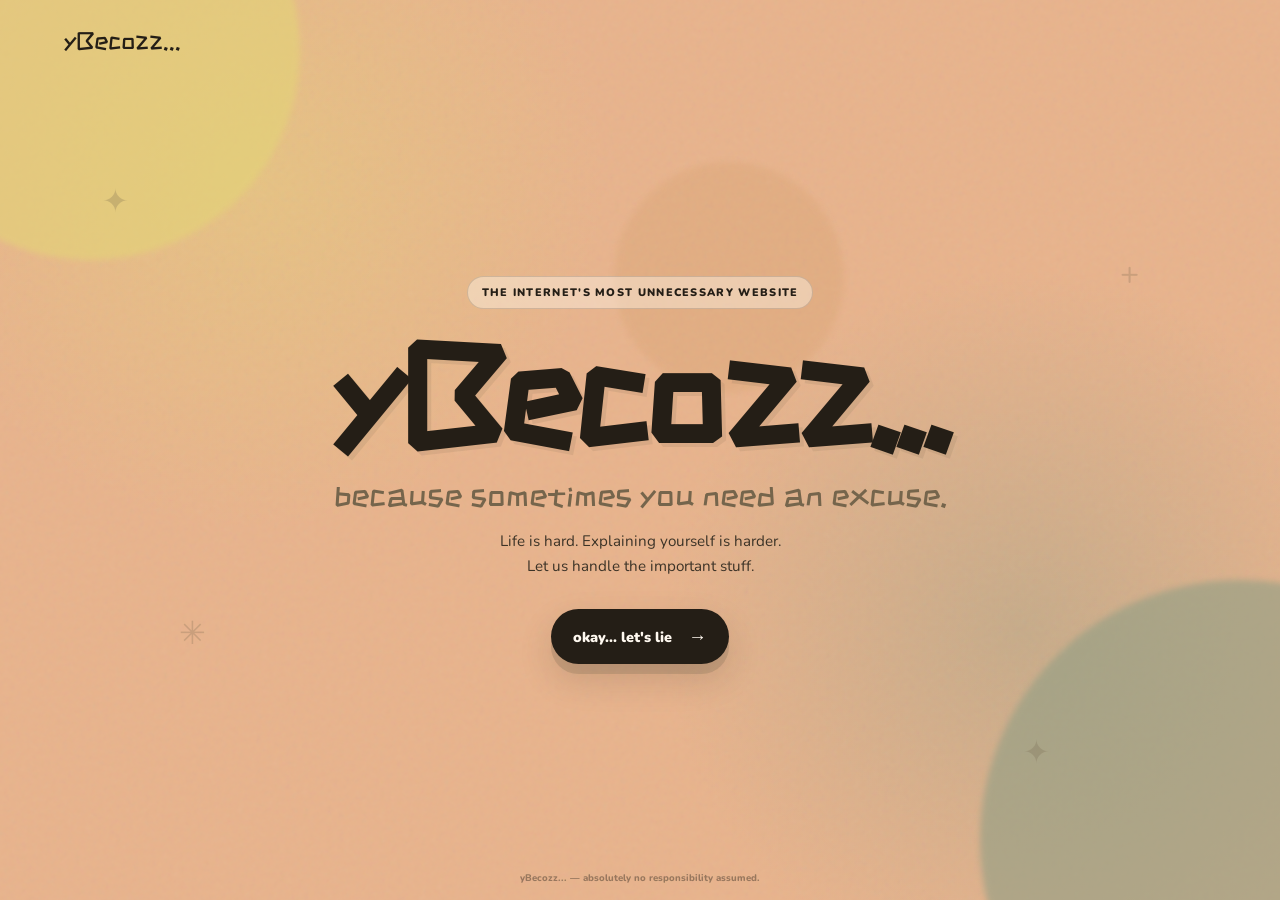
<file: Index.html>
<!DOCTYPE html>
<html lang="en">
<head>
  <meta charset="UTF-8">
  <meta name="viewport" content="width=device-width, initial-scale=1.0">

  <title>yBecozz...</title>

  <link rel="preconnect" href="https://fonts.googleapis.com">
  <link rel="preconnect" href="https://fonts.gstatic.com" crossorigin>

  <link
    href="https://fonts.googleapis.com/css2?family=Nunito:wght@400;500;600;700;800;900&family=ZCOOL+KuaiLe&display=swap"
    rel="stylesheet"
  >

  <link rel="stylesheet" href="style.css">
</head>

<body>

  <div class="background">
    <div class="grain"></div>

    <div class="blob blob-one"></div>
    <div class="blob blob-two"></div>
    <div class="blob blob-three"></div>

    <div class="floating-symbol symbol-one">✦</div>
    <div class="floating-symbol symbol-two">✳</div>
    <div class="floating-symbol symbol-three">+</div>
    <div class="floating-symbol symbol-four">✦</div>
  </div>

  <!-- NAV -->
  <nav class="nav">
    <button class="logo-button" id="logoButton">
      yBecozz...
    </button>
  </nav>


  <!-- HOME PAGE -->
  <main class="page active" id="homePage">

    <section class="hero">

      <div class="tiny-pill">
        THE INTERNET'S MOST UNNECESSARY WEBSITE
      </div>

      <h1>yBecozz...</h1>

      <h2>because sometimes you need an excuse.</h2>

      <p class="hero-copy">
        Life is hard. Explaining yourself is harder.<br>
        Let us handle the important stuff.
      </p>

      <button class="main-button" id="letsLieButton">
        okay... let's lie
        <span>→</span>
      </button>

    </section>

  </main>


  <!-- SITUATION PAGE -->
  <main class="page" id="situationPage">

    <section class="content-section">

      <div class="section-label">
        TELL US EVERYTHING
      </div>

      <h2>okay so... what happened?</h2>

      <p class="section-description">
        Don't overthink it. The worse the situation,<br>
        the better the excuse.
      </p>

      <div class="input-wrapper">

        <textarea
          id="situation"
          maxlength="500"
          placeholder="i forgot the assignment... i was late... i didn't reply..."
        ></textarea>

        <div class="input-bottom">
          <span id="charCount">0 / 500</span>
          <span>be honest-ish.</span>
        </div>

      </div>

      <p class="error-message" id="situationError">
        okay bestie... you gotta tell us what happened first 😭
      </p>

      <button class="main-button" id="continueButton">
        generate my excuse
        <span>→</span>
      </button>

    </section>

  </main>


  <!-- ANALYSIS PAGE -->
  <main class="page" id="analysisPage">

    <section class="analysis-section">

      <div class="loading-eyebrow">
        AI DEFINITELY DOING SOMETHING IMPORTANT
      </div>

      <h2 id="analysisTitle">
        analyzing your questionable situation...
      </h2>

      <div class="analysis-progress-wrapper">

        <div class="analysis-progress-track">
          <div
            class="analysis-progress"
            id="analysisProgress"
          ></div>
        </div>

        <div class="progress-number">
          <span id="analysisPercent">0</span>%
        </div>

      </div>


      <div class="status-list">

        <div class="status-row" id="statusRow1">
          <span class="status-icon">○</span>
          <span>reading the situation...</span>
        </div>

        <div class="status-row" id="statusRow2">
          <span class="status-icon">○</span>
          <span>checking for suspicious details...</span>
        </div>

        <div class="status-row" id="statusRow3">
          <span class="status-icon">○</span>
          <span>removing accountability...</span>
        </div>

        <div class="status-row" id="statusRow4">
          <span class="status-icon">○</span>
          <span>creating a believable narrative...</span>
        </div>

      </div>


      <div class="analysis-result" id="analysisResult">
        STATUS: DUCK REQUIRED
      </div>

    </section>

  </main>


  <!-- DUCK GAME PAGE -->
  <main class="page game-page" id="taskPage">

    <section class="game-section">

      <div class="game-top">

        <div class="game-label">
          EXTREMELY IMPORTANT TASK
        </div>

        <h2>catch the duck.</h2>

        <p>
          click the duck <strong>10 times.</strong><br>
          this is somehow necessary.
        </p>

      </div>


      <div class="game-area" id="gameArea">

        <button class="duck" id="duck" aria-label="Catch the duck">
          🦆
        </button>

      </div>


      <div class="game-bottom">

        <div class="click-counter">
          DUCK HITS:
          <strong id="clickCount">0 / 10</strong>
        </div>

        <div class="game-progress-track">
          <div
            class="game-progress"
            id="gameProgress"
          ></div>
        </div>

        <div class="game-progress-text" id="gameProgressText">
          okay easy.
        </div>

        <div class="task-message" id="taskMessage">
          please take this seriously.
        </div>

      </div>

    </section>

  </main>


  <!-- REWARD LOADING OVERLAY -->
  <div class="reward-overlay" id="rewardOverlay">

    <div class="reward-loading-box">

      <div class="reward-loading-title">
        ACCESSING REWARD...
      </div>

      <div class="reward-loading-track">
        <div
          class="reward-loading-progress"
          id="rewardLoadingProgress"
        ></div>
      </div>

      <div class="reward-loading-percent">
        <span id="rewardLoadingPercent">0</span>%
      </div>

      <div
        class="reward-loading-status"
        id="rewardLoadingStatus"
      >
        connecting to excuse database...
      </div>

      <div
        class="database-unlocked"
        id="databaseUnlocked"
      >
        EXCUSE DATABASE UNLOCKED
      </div>

    </div>

  </div>


  <!-- REWARD PAGE -->
  <main class="page" id="rewardPage">

    <section class="reward-section">

      <div class="reward-label">
        YOUR EXCUSE HAS ARRIVED
      </div>

      <h2>congratulations, i guess.</h2>

      <div class="excuse-card" id="excuseCard">

        <div class="excuse-card-top">
          <span>GENERATED EXCUSE</span>
          <span>NOT PROFESSIONAL</span>
        </div>

        <p id="finalExcuse">
          your excuse is loading...
        </p>

      </div>


      <div class="reward-actions">

        <button class="main-button secondary-button" id="restartButton">
          i need another one
          <span>↻</span>
        </button>

      </div>

      <p class="reward-footer-text">
        use responsibly. or don't.
      </p>

    </section>

  </main>


  <!-- DAILY LIMIT MODAL -->
  <div class="limit-overlay" id="limitOverlay">

    <div class="limit-modal">

      <div class="limit-emoji">
        😭
      </div>

      <h2>that's enough lying for today.</h2>

      <p>
        you've reached today's excuse limit.<br>
        please go experience consequences now.
      </p>

      <button class="main-button" id="limitCloseButton">
        fine...
      </button>

    </div>

  </div>


  <footer>
    yBecozz... — absolutely no responsibility assumed.
  </footer>


  <script src="script.js"></script>

</body>
</html>
</file>
<file: style.css>
:root {
  --cream: #E8B38C;
  --brown-gold: #BB8644;
  --sage: #909E84;
  --earth: #75654C;
  --yellow: #E3D477;

  --ink: #241E16;
  --ink-soft: #3C3327;

  --paper: #F5E8D4;
  --white: #FFF9F0;

  --border: rgba(36, 30, 22, 0.16);

  --shadow: 0 20px 60px rgba(36, 30, 22, 0.12);

  --radius-small: 14px;
  --radius-medium: 22px;
  --radius-large: 32px;
}


* {
  margin: 0;
  padding: 0;
  box-sizing: border-box;
}


html {
  scroll-behavior: smooth;
}


body {
  min-height: 100vh;
  overflow-x: hidden;

  background: var(--cream);
  color: var(--ink);

  font-family: "Nunito", sans-serif;
}


button,
textarea {
  font-family: inherit;
}


button {
  border: none;
  cursor: pointer;
}


.background {
  position: fixed;
  inset: 0;
  z-index: -5;
  overflow: hidden;

  background:
    radial-gradient(
      circle at 20% 20%,
      rgba(227, 212, 119, 0.45),
      transparent 28%
    ),
    radial-gradient(
      circle at 80% 70%,
      rgba(144, 158, 132, 0.38),
      transparent 30%
    ),
    var(--cream);
}


.grain {
  position: absolute;
  inset: 0;

  opacity: 0.13;

  background-image:
    url("data:image/svg+xml,%3Csvg viewBox='0 0 180 180' xmlns='http://www.w3.org/2000/svg'%3E%3Cfilter id='n'%3E%3CfeTurbulence type='fractalNoise' baseFrequency='.85' numOctaves='4' stitchTiles='stitch'/%3E%3C/filter%3E%3Crect width='100%25' height='100%25' filter='url(%23n)' opacity='.45'/%3E%3C/svg%3E");
}


.blob {
  position: absolute;
  border-radius: 50%;

  filter: blur(3px);
  opacity: 0.6;
}


.blob-one {
  width: 420px;
  height: 420px;

  top: -160px;
  left: -120px;

  background: var(--yellow);
}


.blob-two {
  width: 520px;
  height: 520px;

  right: -220px;
  bottom: -200px;

  background: var(--sage);
}


.blob-three {
  width: 230px;
  height: 230px;

  left: 48%;
  top: 18%;

  background: var(--brown-gold);

  opacity: 0.12;
}


.floating-symbol {
  position: absolute;

  color: var(--earth);

  font-size: 2rem;
  opacity: 0.25;

  animation: floatSymbol 6s ease-in-out infinite;
}


.symbol-one {
  top: 20%;
  left: 8%;
}


.symbol-two {
  top: 68%;
  left: 14%;

  animation-delay: 1s;
}


.symbol-three {
  top: 28%;
  right: 11%;

  animation-delay: 2s;
}


.symbol-four {
  bottom: 14%;
  right: 18%;

  animation-delay: 3s;
}


@keyframes floatSymbol {
  0%,
  100% {
    transform: translateY(0) rotate(0deg);
  }

  50% {
    transform: translateY(-15px) rotate(8deg);
  }
}


/* NAV */

.nav {
  position: fixed;

  top: 0;
  left: 0;
  right: 0;

  height: 80px;

  display: flex;
  align-items: center;

  padding: 0 5vw;

  z-index: 20;
}


.logo-button {
  background: transparent;

  color: var(--ink);

  font-family: "ZCOOL KuaiLe", cursive;
  font-size: 1.55rem;

  transition: transform 0.2s ease;
}


.logo-button:hover {
  transform: rotate(-2deg) scale(1.04);
}


/* PAGE SYSTEM */

.page {
  display: none;

  min-height: 100vh;

  padding:
    120px 6vw
    80px;

  position: relative;

  animation: pageIn 0.5s ease;
}


.page.active {
  display: flex;
}


@keyframes pageIn {
  from {
    opacity: 0;
    transform: translateY(12px);
  }

  to {
    opacity: 1;
    transform: translateY(0);
  }
}


/* HOME */

#homePage {
  align-items: center;
  justify-content: center;
}


.hero {
  width: min(950px, 100%);

  text-align: center;

  display: flex;
  flex-direction: column;
  align-items: center;
}


.tiny-pill {
  display: inline-flex;
  align-items: center;
  justify-content: center;

  padding: 8px 14px;

  border: 1px solid var(--border);
  border-radius: 999px;

  background: rgba(255, 249, 240, 0.4);

  font-size: 0.68rem;
  font-weight: 900;
  letter-spacing: 0.12em;

  margin-bottom: 24px;
}


.hero h1 {
  font-family: "ZCOOL KuaiLe", cursive;

  font-size: clamp(4.8rem, 12vw, 8.8rem);
  line-height: 0.9;

  color: var(--ink);

  letter-spacing: -0.03em;

  text-shadow:
    4px 4px 0 rgba(117, 101, 76, 0.13);
}


.hero h2 {
  margin-top: 20px;

  font-family: "ZCOOL KuaiLe", cursive;

  font-size: clamp(1.3rem, 2.5vw, 2rem);
  font-weight: 400;

  color: var(--earth);
}


.hero-copy {
  margin-top: 18px;

  font-size: 0.95rem;
  line-height: 1.65;

  color: var(--ink-soft);
}


.main-button {
  margin-top: 30px;

  padding: 15px 22px;

  display: inline-flex;
  align-items: center;
  gap: 16px;

  border-radius: 999px;

  background: var(--ink);
  color: var(--white);

  font-size: 0.9rem;
  font-weight: 900;

  box-shadow:
    0 10px 0 rgba(117, 101, 76, 0.25),
    0 15px 35px rgba(36, 30, 22, 0.15);

  transition:
    transform 0.2s ease,
    box-shadow 0.2s ease,
    background 0.2s ease;
}


.main-button span {
  font-size: 1.15rem;
  transition: transform 0.2s ease;
}


.main-button:hover {
  transform: translateY(-4px);

  box-shadow:
    0 14px 0 rgba(117, 101, 76, 0.25),
    0 20px 40px rgba(36, 30, 22, 0.17);
}


.main-button:hover span {
  transform: translateX(4px);
}


.main-button:active {
  transform: translateY(3px);

  box-shadow:
    0 5px 0 rgba(117, 101, 76, 0.25),
    0 10px 25px rgba(36, 30, 22, 0.12);
}


/* SITUATION */

#situationPage {
  align-items: center;
  justify-content: center;
}


.content-section {
  width: min(720px, 100%);
}


.section-label,
.reward-label,
.game-label,
.loading-eyebrow {
  font-size: 0.68rem;
  font-weight: 900;

  letter-spacing: 0.13em;

  color: var(--earth);

  margin-bottom: 15px;
}


.content-section h2,
.analysis-section h2,
.game-section h2,
.reward-section h2,
.limit-modal h2 {
  font-family: "ZCOOL KuaiLe", cursive;

  font-size: clamp(2rem, 5vw, 3.35rem);

  line-height: 1;

  font-weight: 400;
}


.section-description {
  margin-top: 16px;

  color: var(--ink-soft);

  font-size: 0.94rem;
  line-height: 1.65;
}


.input-wrapper {
  margin-top: 30px;

  border: 1.5px solid var(--border);

  border-radius: var(--radius-medium);

  background: rgba(255, 249, 240, 0.5);

  overflow: hidden;

  box-shadow: var(--shadow);
}


textarea {
  width: 100%;
  min-height: 190px;

  padding: 22px;

  resize: vertical;

  border: none;
  outline: none;

  background: transparent;

  color: var(--ink);

  font-size: 1rem;
  line-height: 1.6;
}


textarea::placeholder {
  color: rgba(36, 30, 22, 0.45);
}


.input-bottom {
  display: flex;
  justify-content: space-between;

  padding: 12px 20px;

  border-top: 1px solid var(--border);

  font-size: 0.7rem;
  font-weight: 800;

  color: var(--earth);
}


.error-message {
  display: none;

  margin-top: 12px;

  font-size: 0.78rem;
  font-weight: 800;

  color: #7d3f2d;
}


.error-message.show {
  display: block;
}


/* ANALYSIS */

#analysisPage {
  align-items: center;
  justify-content: center;
}


.analysis-section {
  width: min(720px, 100%);
}


.analysis-section h2 {
  max-width: 650px;
}


.analysis-progress-wrapper {
  margin-top: 35px;

  display: flex;
  align-items: center;
  gap: 16px;
}


.analysis-progress-track,
.game-progress-track,
.reward-loading-track {
  height: 10px;

  flex: 1;

  overflow: hidden;

  border-radius: 999px;

  background: rgba(36, 30, 22, 0.12);
}


.analysis-progress,
.game-progress,
.reward-loading-progress {
  width: 0;
  height: 100%;

  border-radius: inherit;

  background: var(--earth);

  transition: width 0.15s ease;
}


.progress-number {
  min-width: 48px;

  font-size: 0.9rem;
  font-weight: 900;
}


.status-list {
  margin-top: 30px;

  display: flex;
  flex-direction: column;
  gap: 12px;
}


.status-row {
  display: flex;
  align-items: center;
  gap: 12px;

  font-size: 0.85rem;
  font-weight: 700;

  color: rgba(36, 30, 22, 0.48);

  transition: all 0.3s ease;
}


.status-row.completed {
  color: var(--ink);
}


.status-icon {
  font-size: 1.1rem;
}


.status-row.completed .status-icon {
  color: var(--earth);
}


.analysis-result {
  margin-top: 32px;

  padding: 14px 17px;

  border: 1px solid var(--border);
  border-radius: var(--radius-small);

  background: rgba(255, 249, 240, 0.45);

  font-size: 0.78rem;
  font-weight: 900;
  letter-spacing: 0.06em;

  opacity: 0;

  transform: translateY(10px);

  transition: all 0.4s ease;
}


.analysis-result.show {
  opacity: 1;
  transform: translateY(0);
}


/* DUCK GAME */

.game-page {
  padding: 0 !important;

  min-height: 100vh;

  align-items: stretch;
}


.game-section {
  width: 100%;

  display: flex;
  flex-direction: column;

  padding: 105px 5vw 35px;
}


.game-top {
  text-align: center;

  position: relative;

  z-index: 3;
}


.game-section h2 {
  font-size: clamp(2.15rem, 5vw, 3.5rem);
}


.game-top p {
  margin-top: 12px;

  font-size: 0.88rem;
  line-height: 1.6;
}


.game-area {
  position: relative;

  flex: 1;

  min-height: 430px;

  margin-top: 15px;

  overflow: hidden;

  border: 1.5px dashed rgba(36, 30, 22, 0.18);
  border-radius: var(--radius-large);

  background:
    radial-gradient(
      circle at 50% 50%,
      rgba(255, 249, 240, 0.45),
      transparent 65%
    );
}


.duck {
  position: absolute;

  left: 50%;
  top: 50%;

  width: 78px;
  height: 78px;

  display: flex;
  align-items: center;
  justify-content: center;

  border-radius: 50%;

  background: var(--yellow);

  font-size: 2.8rem;

  box-shadow:
    0 10px 0 rgba(117, 101, 76, 0.2),
    0 15px 30px rgba(36, 30, 22, 0.15);

  transform: translate(-50%, -50%);

  transition:
    left 0.18s ease,
    top 0.18s ease,
    transform 0.15s ease;

  z-index: 5;
}


.duck:hover {
  transform: translate(-50%, -50%) scale(1.08) rotate(4deg);
}


.duck:active {
  transform: translate(-50%, -50%) scale(0.9);
}


.duck.defeated {
  pointer-events: none;

  animation: duckDefeated 0.6s ease forwards;
}


@keyframes duckDefeated {
  0% {
    transform: translate(-50%, -50%) scale(1);
  }

  50% {
    transform: translate(-50%, -50%) scale(1.3) rotate(15deg);
  }

  100% {
    transform: translate(-50%, -50%) scale(0);
    opacity: 0;
  }
}


.game-bottom {
  padding-top: 18px;

  text-align: center;
}


.click-counter {
  font-size: 0.72rem;
  font-weight: 900;

  letter-spacing: 0.08em;
}


.game-progress-track {
  width: min(400px, 80%);

  margin: 12px auto 0;

  height: 7px;
}


.game-progress-text {
  margin-top: 12px;

  font-family: "ZCOOL KuaiLe", cursive;

  font-size: 1.2rem;
}


.task-message {
  margin-top: 5px;

  font-size: 0.7rem;
  font-weight: 800;

  color: var(--earth);
}


/* REWARD LOADING */

.reward-overlay {
  position: fixed;

  inset: 0;

  z-index: 100;

  display: none;
  align-items: center;
  justify-content: center;

  
  padding: 25px;

  background: #171512;

  color: #F5E8D4;

}


.reward-overlay.show {
  display: flex;
}


.reward-loading-box {
  width: min(570px, 100%);

  text-align: center;
}


.reward-loading-title {
  font-family: "ZCOOL KuaiLe", cursive;

  font-size: clamp(2rem, 6vw, 3.2rem);

  color: #F5E8D4;
}


.reward-loading-track {
  margin-top: 30px;

  background: rgba(245, 232, 212, 0.18);
}


.reward-loading-percent {
  margin-top: 10px;

  font-size: 0.8rem;
  font-weight: 900;

  color: #E3D477;
}


.reward-loading-status {
  margin-top: 24px;

  font-size: 0.78rem;
  font-weight: 800;

  color: #BB8644;
}


.database-unlocked {
  margin-top: 30px;

  font-size: 0.9rem;
  font-weight: 900;

  letter-spacing: 0.08em;

  color: #E3D477;

  opacity: 0;

  transform: translateY(10px);

  transition: all 0.4s ease;
}


.database-unlocked.show {
  opacity: 1;
  transform: translateY(0);
}


/* REWARD */

#rewardPage {
  align-items: center;
  justify-content: center;
}


.reward-section {
  width: min(760px, 100%);

  text-align: center;
}


.reward-section h2 {
  font-size: clamp(2.15rem, 5vw, 3.45rem);
}


.excuse-card {
  margin-top: 30px;

  padding: 28px;

  text-align: left;

  border: 1.5px solid var(--border);
  border-radius: var(--radius-large);

  background: rgba(255, 249, 240, 0.58);

  box-shadow: var(--shadow);

  transform: rotate(-1deg);

  transition: transform 0.3s ease;
}


.excuse-card:hover {
  transform: rotate(0deg) translateY(-3px);
}


.excuse-card-top {
  display: flex;
  justify-content: space-between;
  gap: 15px;

  font-size: 0.62rem;
  font-weight: 900;

  letter-spacing: 0.1em;

  color: var(--earth);
}


.excuse-card p {
  margin-top: 22px;

  font-size: clamp(1.05rem, 2.5vw, 1.38rem);

  line-height: 1.6;

  font-weight: 800;
}


.reward-actions {
  display: flex;
  justify-content: center;

  margin-top: 10px;
}


.secondary-button {
  background: var(--earth);
}


.reward-footer-text {
  margin-top: 18px;

  font-size: 0.68rem;
  font-weight: 700;

  color: rgba(36, 30, 22, 0.55);
}


/* DAILY LIMIT MODAL */

.limit-overlay {
  position: fixed;

  inset: 0;

  z-index: 150;

  display: none;
  align-items: center;
  justify-content: center;

  padding: 25px;

  background: rgba(36, 30, 22, 0.35);

  backdrop-filter: blur(8px);
}


.limit-overlay.show {
  display: flex;
}


.limit-modal {
  width: min(500px, 100%);

  padding: 38px 30px;

  text-align: center;

  border: 1.5px solid var(--border);
  border-radius: var(--radius-large);

  background: var(--paper);

  box-shadow: 0 30px 80px rgba(36, 30, 22, 0.25);

  animation: modalIn 0.35s ease;
}


@keyframes modalIn {
  from {
    opacity: 0;
    transform: scale(0.94) translateY(10px);
  }

  to {
    opacity: 1;
    transform: scale(1) translateY(0);
  }
}


.limit-emoji {
  font-size: 3rem;
}


.limit-modal h2 {
  margin-top: 15px;

  font-size: clamp(2rem, 5vw, 3rem);
}


.limit-modal p {
  margin-top: 15px;

  font-size: 0.9rem;
  line-height: 1.7;

  color: var(--ink-soft);
}


/* FOOTER */

footer {
  position: fixed;

  bottom: 16px;
  left: 0;
  right: 0;

  text-align: center;

  pointer-events: none;

  font-size: 0.6rem;
  font-weight: 800;

  color: rgba(36, 30, 22, 0.4);

  z-index: 10;
}


/* RESPONSIVE */

@media (max-width: 700px) {

  .nav {
    height: 65px;
    padding: 0 5vw;
  }


  .logo-button {
    font-size: 1.35rem;
  }


  .page {
    padding:
      100px 5vw
      70px;
  }


  .hero h1 {
    font-size: clamp(4rem, 21vw, 6.5rem);
  }


  .hero h2 {
    font-size: 1.25rem;
  }


  .hero-copy {
    font-size: 0.88rem;
  }


  .content-section h2,
  .analysis-section h2,
  .reward-section h2 {
    font-size: 2.35rem;
  }


  .game-section {
    padding:
      90px 4vw
      25px;
  }


  .game-area {
    min-height: 380px;
  }


  .duck {
    width: 70px;
    height: 70px;

    font-size: 2.5rem;
  }


  .excuse-card {
    padding: 22px;
  }


  .excuse-card-top {
    flex-direction: column;
    gap: 5px;
  }


  footer {
    display: none;
  }

}


@media (max-height: 700px) {

  .game-area {
    min-height: 300px;
  }

}
</file>
